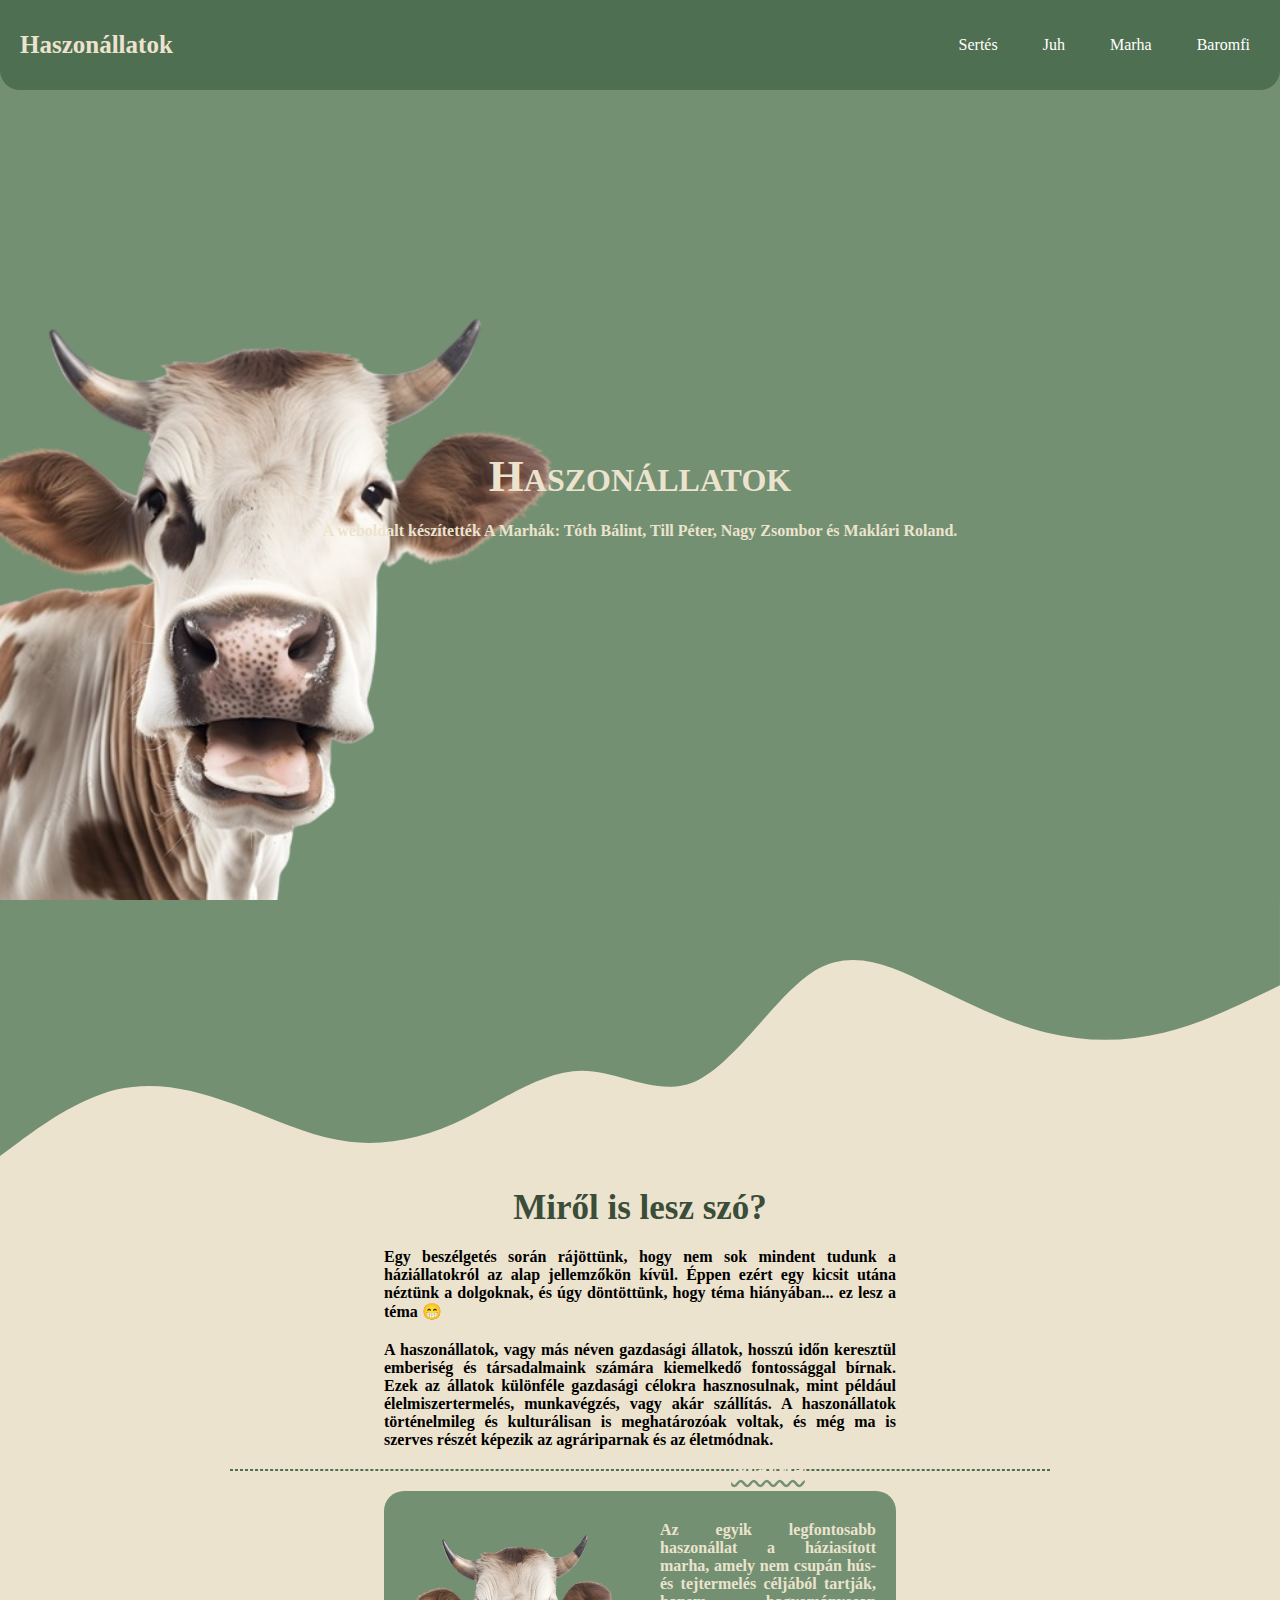
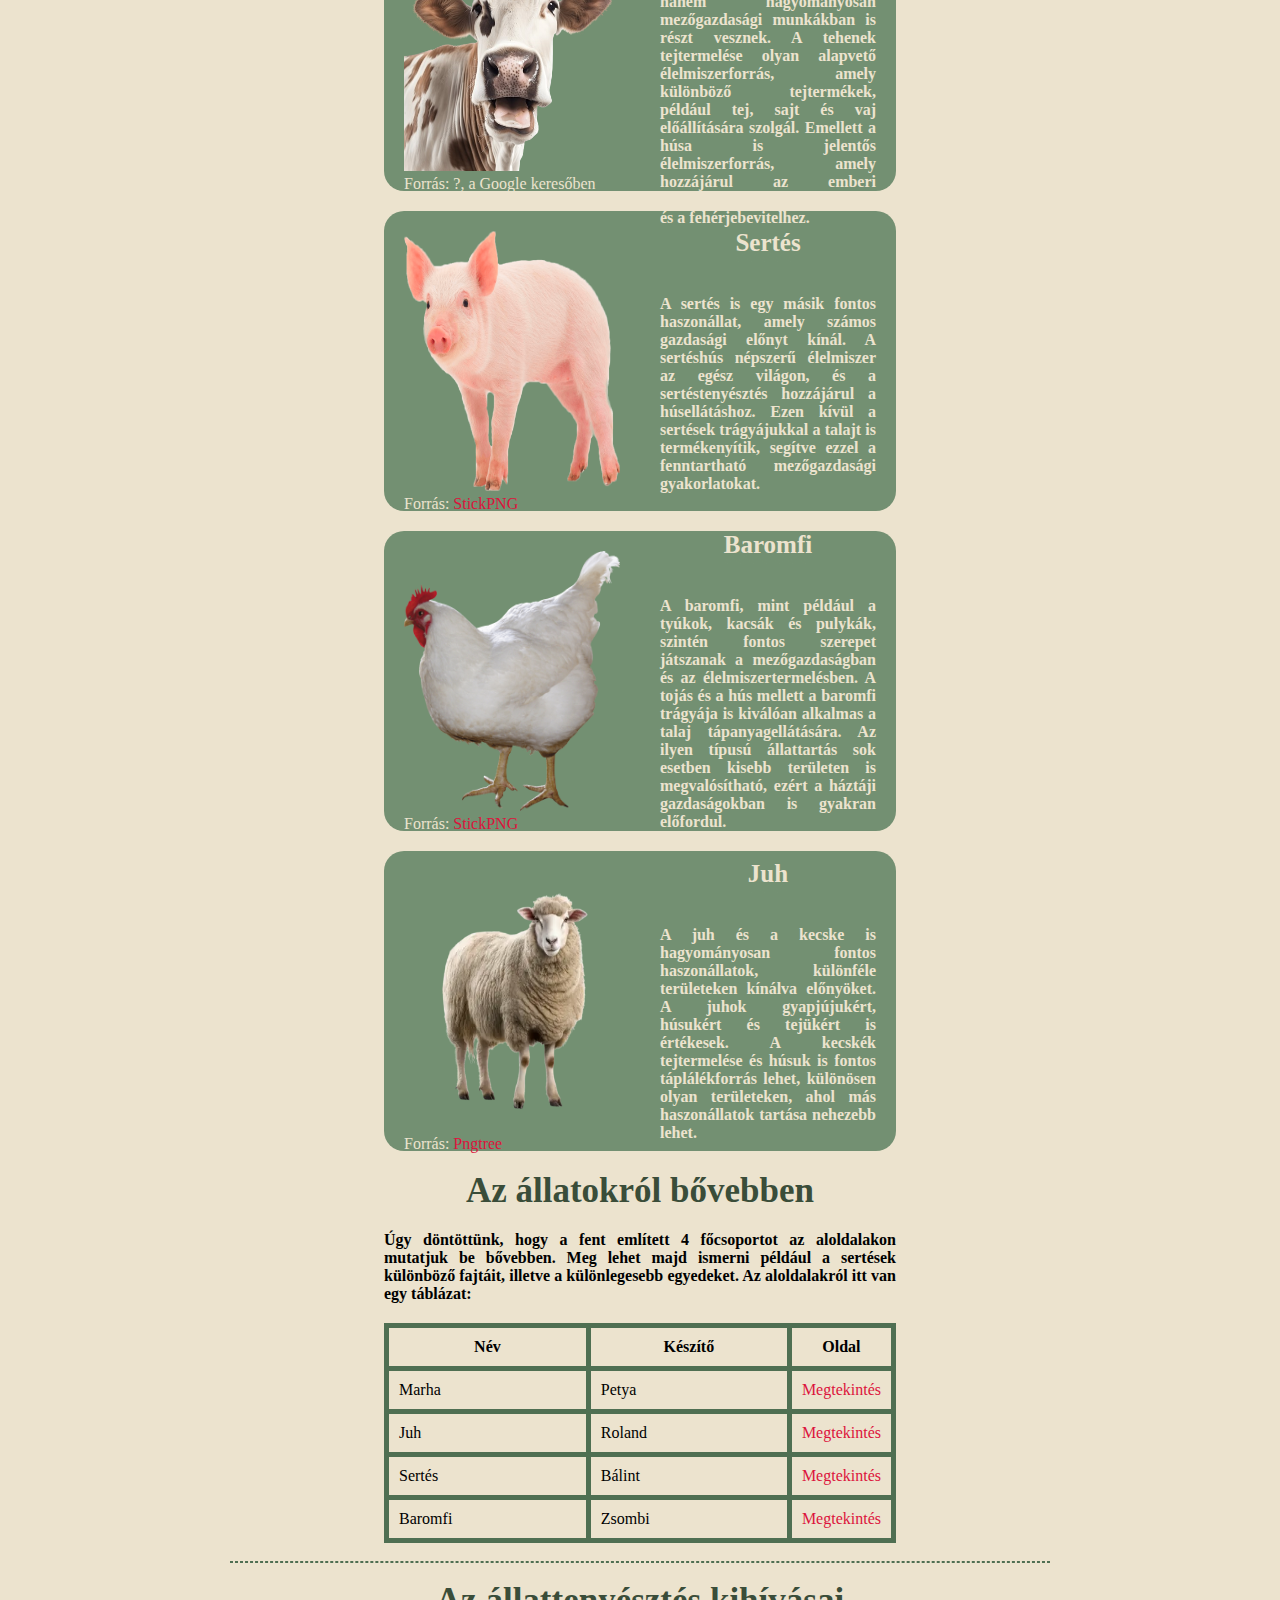
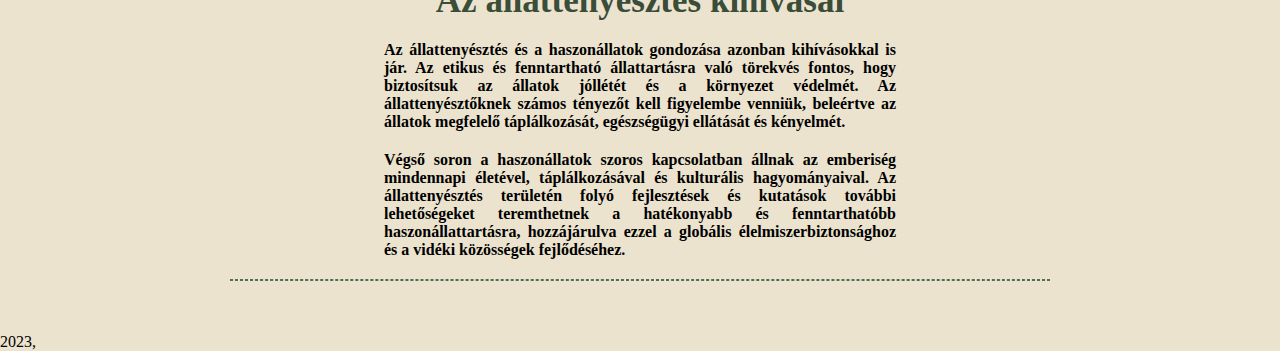
<file: index.html>
<!DOCTYPE html>
<html lang="hu">
<head>
    <meta charset="UTF-8">
    <meta name="viewport" content="width=device-width, initial-scale=1.0">
    <title>Haszonállatok</title>
    <link rel="stylesheet" href="./style.css">
    <meta name="author" content="A Marhák (9.A)">
</head>
<body>
    <nav>
        <a href="./index.html" class="nav-title">Haszonállatok</a>
        <ul class="nav-links">
            <li><a class="nav-link" href="./balint.html">Sertés</a></li>
            <li><a class="nav-link" href="./roli.html">Juh</a></li>
            <li><a class="nav-link" href="./peti.html">Marha</a></li>
            <li><a class="nav-link" href="./zsombi.html">Baromfi</a></li>
        </ul>
    </nav>
    <header>
        <h1 id="header-cim">Haszonállatok</h1>
        <p id="header-leiras">A weboldalt készítették A Marhák: Tóth Bálint, Till Péter, Nagy Zsombor és Maklári Roland.</p>
    </header>
    <svg xmlns="http://www.w3.org/2000/svg" viewBox="0 0 1440 320">
        <path fill="#739072" fill-opacity="1" d="M0,288L21.8,272C43.6,256,87,224,131,213.3C174.5,203,218,213,262,229.3C305.5,245,349,267,393,272C436.4,277,480,267,524,245.3C567.3,224,611,192,655,192C698.2,192,742,224,785,202.7C829.1,181,873,107,916,80C960,53,1004,75,1047,96C1090.9,117,1135,139,1178,149.3C1221.8,160,1265,160,1309,149.3C1352.7,139,1396,117,1418,106.7L1440,96L1440,0L1418.2,0C1396.4,0,1353,0,1309,0C1265.5,0,1222,0,1178,0C1134.5,0,1091,0,1047,0C1003.6,0,960,0,916,0C872.7,0,829,0,785,0C741.8,0,698,0,655,0C610.9,0,567,0,524,0C480,0,436,0,393,0C349.1,0,305,0,262,0C218.2,0,175,0,131,0C87.3,0,44,0,22,0L0,0Z"></path>
    </svg>
    <main>
        <!--ToDo: sortörés, vonal, felsorolás, táblázat, külső oldalra mutató link, néhány formázó tag-->
        <!--ToDo: 
legyen a HTML oldalon minimum 1 kép alt és title adatokkal, de maximum 3 
kép, valamint képaláírásban szerepeljen a hely, ahonnan szedték a képet 
(sajátként készített kép esetén pedig az, hogy „Saját kép”). Képet lehetőleg 
ingyenes oldalról töltsenek le, pl. pixabay.
-->
        <section>
            <h2>Miről is lesz szó?</h2>
            <p>Egy beszélgetés során rájöttünk, hogy nem sok mindent tudunk a háziállatokról az alap jellemzőkön kívül. Éppen ezért egy kicsit utána néztünk a dolgoknak, és úgy döntöttünk, hogy téma hiányában... ez lesz a téma 😁</p>
            <p>A haszonállatok, vagy más néven gazdasági állatok, hosszú időn keresztül emberiség és társadalmaink számára kiemelkedő fontossággal bírnak. Ezek az állatok különféle gazdasági célokra hasznosulnak, mint például élelmiszertermelés, munkavégzés, vagy akár szállítás. A haszonállatok történelmileg és kulturálisan is meghatározóak voltak, és még ma is szerves részét képezik az agráriparnak és az életmódnak.</p>
            <hr>
            <div class="kartya">
                <figure class="kartyakep">
                    <img class="kartyakep" style="width: 100%;" src="./tehen.png" alt="Tehén kép" title="Tehén kép">
                    <figcaption>Forrás: ?, a Google keresőben megmaradt</figcaption>
                </figure>
                <div class="kartyaszoveg">
                  <h3>Marha</h3>
                  <br>
                  <p>Az egyik legfontosabb haszonállat a háziasított marha, amely nem csupán hús- és tejtermelés céljából tartják, hanem hagyományosan mezőgazdasági munkákban is részt vesznek. A tehenek tejtermelése olyan alapvető élelmiszerforrás, amely különböző tejtermékek, például tej, sajt és vaj előállítására szolgál. Emellett a húsa is jelentős élelmiszerforrás, amely hozzájárul az emberi táplálkozás változatosságához és a fehérjebevitelhez.</p>
                </div>
            </div>
            <div class="kartya">
                <figure class="kartyakep">
                    <img class="kartyakep" style="width: 100%;" src="./kepek/malac.png" alt="Malac kép" title="Malac kép">
                    <figcaption>Forrás: <a href="https://assets.stickpng.com/images/580b57fbd9996e24bc43bc9b.png">StickPNG</a></figcaption>
                </figure>
                <div class="kartyaszoveg">
                  <h3>Sertés</h3>
                  <br>
                  <p>A sertés is egy másik fontos haszonállat, amely számos gazdasági előnyt kínál. A sertéshús népszerű élelmiszer az egész világon, és a sertéstenyésztés hozzájárul a húsellátáshoz. Ezen kívül a sertések trágyájukkal a talajt is termékenyítik, segítve ezzel a fenntartható mezőgazdasági gyakorlatokat.</p>
                </div>
            </div>
            <div class="kartya">
                <figure class="kartyakep">
                    <img class="kartyakep" style="width: 100%;" src="./kepek/tyuk.png" alt="Tyúk kép" title="Tyúk kép">
                    <figcaption>Forrás: <a href="https://assets.stickpng.com/images/580b57fbd9996e24bc43bba8.png">StickPNG</a></figcaption>
                </figure>
                <div class="kartyaszoveg">
                  <h3>Baromfi</h3>
                  <br>
                  <p>A baromfi, mint például a tyúkok, kacsák és pulykák, szintén fontos szerepet játszanak a mezőgazdaságban és az élelmiszertermelésben. A tojás és a hús mellett a baromfi trágyája is kiválóan alkalmas a talaj tápanyagellátására. Az ilyen típusú állattartás sok esetben kisebb területen is megvalósítható, ezért a háztáji gazdaságokban is gyakran előfordul.</p>
                </div>
            </div>
            <div class="kartya">
                <figure class="kartyakep">
                    <img class="kartyakep" style="width: 100%;" src="./kepek/bari.png" alt="Bárány kép" title="Bárány kép">
                    <figcaption>Forrás: <a href="https://png.pngtree.com/png-clipart/20230528/ourmid/pngtree-sheep-isolated-on-transparent-background-png-image_7110061.png">Pngtree</a></figcaption>
                </figure>
                
                <div class="kartyaszoveg">
                  <h3>Juh</h3>
                  <br>
                  <p>A juh és a kecske is hagyományosan fontos haszonállatok, különféle területeken kínálva előnyöket. A juhok gyapjújukért, húsukért és tejükért is értékesek. A kecskék tejtermelése és húsuk is fontos táplálékforrás lehet, különösen olyan területeken, ahol más haszonállatok tartása nehezebb lehet.</p>
                </div>
            </div>
            <section>
                <h2>Az állatokról bővebben</h2>
                <p>Úgy döntöttünk, hogy a fent említett 4 főcsoportot az aloldalakon mutatjuk be bővebben. Meg lehet majd ismerni például a sertések különböző fajtáit, illetve a különlegesebb egyedeket. Az aloldalakról itt van egy táblázat:</p>
                <table>
                    <thead>
                        <tr>
                            <th>Név</th>
                            <th>Készítő</th>
                            <th>Oldal</th>
                        </tr>
                    </thead>
                    <tbody>
                        <tr>
                            <td>Marha</td>
                            <td>Petya</td>
                            <td><a href="./peti.html" target="_blank">Megtekintés</a></td>
                        </tr>
                        <tr>
                            <td>Juh</td>
                            <td>Roland</td>
                            <td><a href="./roli.html" target="_blank">Megtekintés</a></td>
                        </tr>
                        <tr>
                            <td>Sertés</td>
                            <td>Bálint</td>
                            <td><a href="./balint.html" target="_blank">Megtekintés</a></td>
                        </tr>
                        <tr>
                            <td>Baromfi</td>
                            <td>Zsombi</td>
                            <td><a href="./zsombi.html" target="_blank">Megtekintés</a></td>
                        </tr>
                    </tbody>
                </table>
            </section>
            <br><hr><br>
            <section>
                <h2>Az állattenyésztés kihívásai</h2>
                <p>Az állattenyésztés és a haszonállatok gondozása azonban kihívásokkal is jár. Az etikus és fenntartható állattartásra való törekvés fontos, hogy biztosítsuk az állatok jóllétét és a környezet védelmét. Az állattenyésztőknek számos tényezőt kell figyelembe venniük, beleértve az állatok megfelelő táplálkozását, egészségügyi ellátását és kényelmét.</p>
                <p>Végső soron a haszonállatok szoros kapcsolatban állnak az emberiség mindennapi életével, táplálkozásával és kulturális hagyományaival. Az állattenyésztés területén folyó fejlesztések és kutatások további lehetőségeket teremthetnek a hatékonyabb és fenntarthatóbb haszonállattartásra, hozzájárulva ezzel a globális élelmiszerbiztonsághoz és a vidéki közösségek fejlődéséhez.</p>
            </section>
            <p></p>
            <hr>
        </section>
        <section>
            <h1>Hello</h1>
        </section>
        <section>

        </section>
    </main>
    <footer>2023, </footer>
</body>
</html>
</file>
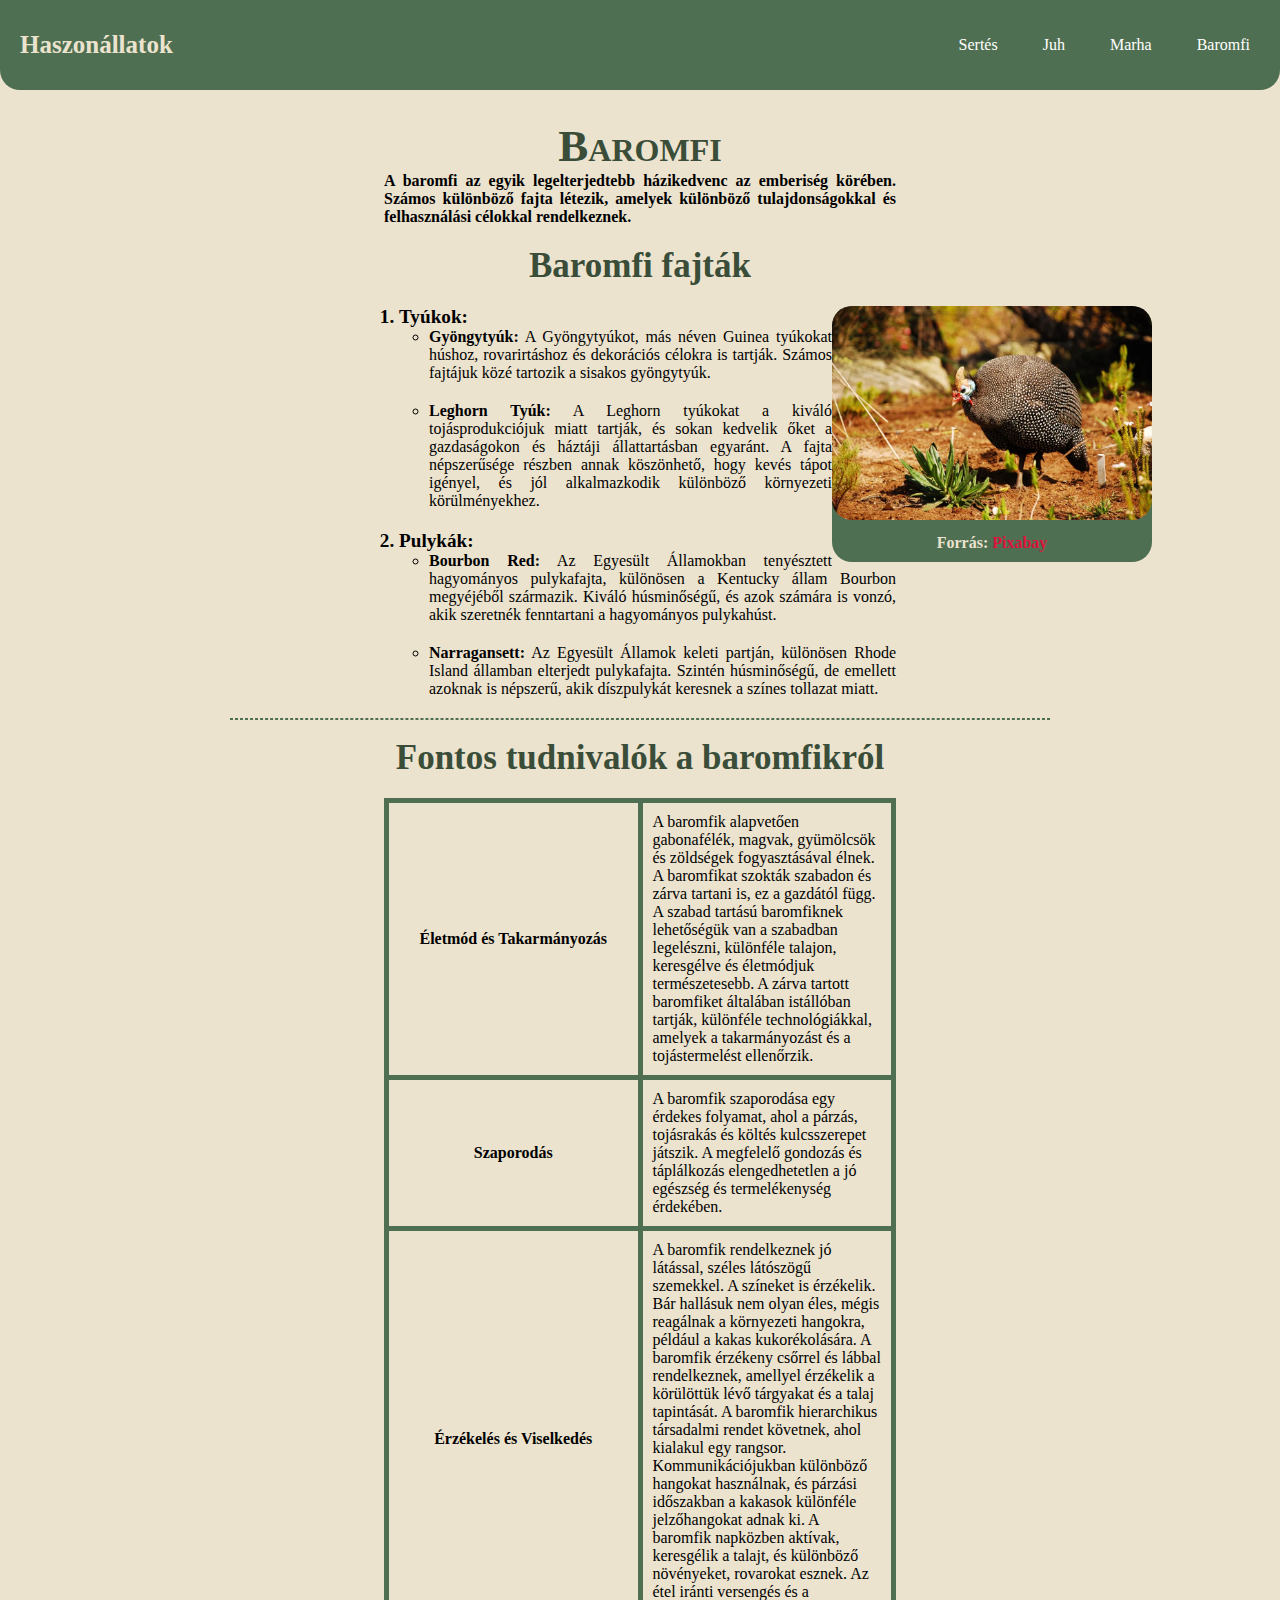
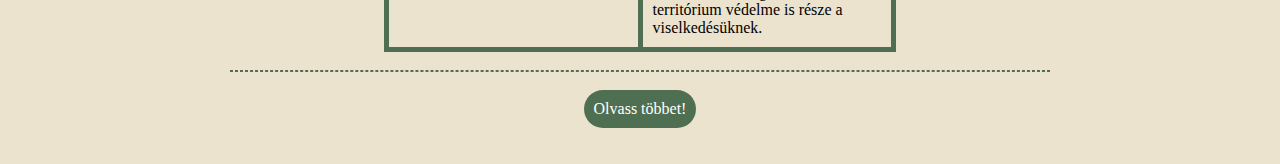
<file: zsombi.html>
<!DOCTYPE html>
<html lang="hu">
<head>
    <meta charset="UTF-8">
    <meta name="viewport" content="width=device-width, initial-scale=1.0">
    <title>Baromfi | Nagy Zsombor</title>
    <link rel="stylesheet" href="./style.css">
    <meta name="author" content="Nagy Zsombor 9.A">
</head>
<body>
    <nav>
        <a href="./index.html" class="nav-title">Haszonállatok</a>
        <ul class="nav-links">
            <li><a class="nav-link" href="./balint.html">Sertés</a></li>
            <li><a class="nav-link" href="./roli.html">Juh</a></li>
            <li><a class="nav-link" href="./peti.html">Marha</a></li>
            <li><a class="nav-link" href="./zsombi.html">Baromfi</a></li>
        </ul>
    </nav>
    <main class="content">
        
        <h1>Baromfi</h1>

        <p>A baromfi az egyik legelterjedtebb házikedvenc az emberiség körében. Számos különböző fajta létezik, amelyek
            különböző tulajdonságokkal és felhasználási célokkal rendelkeznek.</p>
        <h2>Baromfi fajták</h2>
        <figure class="kep">
            <img src="./kepek/guineafowl.webp" alt="Guinea tyúk" title="Guinea tyúk">
            <figcaption>Forrás: <a href="https://pixabay.com/photos/guineafowl-animal-birds-wildlife-1204305/">Pixabay</a></figcaption>
        </figure>
        <ol>
            <li>Tyúkok:
                <ul>
                    <li><b>Gyöngytyúk:</b> A Gyöngytyúkot, más néven Guinea tyúkokat húshoz, rovarirtáshoz és dekorációs célokra is tartják.
                        Számos fajtájuk közé tartozik a sisakos gyöngytyúk.</li>
                    </p> 
                    
                    
                            <li><b>Leghorn Tyúk:</b> A Leghorn tyúkokat a kiváló tojásprodukciójuk miatt tartják, és sokan
                        kedvelik őket a gazdaságokon és háztáji állattartásban egyaránt. A fajta népszerűsége részben
                        annak köszönhető, hogy kevés tápot igényel, és jól alkalmazkodik különböző környezeti
                        körülményekhez. </p>
                    </li>
                </ul>
            </li>
            <li>Pulykák:
                <ul>
                    <li><b>Bourbon Red:</b> Az Egyesült Államokban tenyésztett hagyományos pulykafajta, különösen a
                        Kentucky állam Bourbon megyéjéből származik. Kiváló húsminőségű, és azok számára is vonzó, akik
                        szeretnék fenntartani a hagyományos pulykahúst.</li>
                    <p>
                        <li><b>Narragansett:</b> Az Egyesült Államok keleti partján, különösen Rhode Island államban
                            elterjedt pulykafajta. Szintén húsminőségű, de emellett azoknak is népszerű, akik
                            díszpulykát keresnek a színes tollazat miatt.</li>
                    </p>
                </ul>
            </li>
        </ol>
        <hr><br>
        <h2>Fontos tudnivalók a baromfikról</h2>
        <table>
            <tr>
                <th>Életmód és Takarmányozás</th>
                <td>A baromfik alapvetően gabonafélék, magvak, gyümölcsök és zöldségek fogyasztásával
            élnek. A baromfikat szokták szabadon és zárva tartani is, ez a gazdától függ. A szabad tartású baromfiknek
            lehetőségük van a szabadban legelészni, különféle talajon, keresgélve és életmódjuk természetesebb. A zárva
            tartott baromfiket általában istállóban tartják, különféle technológiákkal, amelyek a takarmányozást és a
            tojástermelést ellenőrzik.</td>
            </tr>
            <tr>
                <th>Szaporodás</th>
                <td>A baromfik szaporodása egy érdekes folyamat, ahol a párzás, tojásrakás és költés kulcsszerepet játszik. A megfelelő gondozás és táplálkozás elengedhetetlen a jó egészség és termelékenység érdekében.</td>
            </tr>
            <tr>
                <th>Érzékelés és Viselkedés</th>
                <td>A baromfik rendelkeznek jó látással, széles látószögű szemekkel. A színeket is érzékelik. Bár hallásuk nem olyan éles, mégis reagálnak a környezeti hangokra, például a kakas kukorékolására. A baromfik érzékeny csőrrel és lábbal rendelkeznek, amellyel érzékelik a körülöttük lévő tárgyakat és a talaj tapintását. A baromfik hierarchikus társadalmi rendet követnek, ahol kialakul egy rangsor. Kommunikációjukban különböző hangokat használnak, és párzási időszakban a kakasok különféle jelzőhangokat adnak ki. A baromfik napközben aktívak, keresgélik a talajt, és különböző növényeket, rovarokat esznek. Az étel iránti versengés és a territórium védelme is része a viselkedésüknek.</td>
            </tr>
        </table><br>
        <hr><br>
        <a href="https://hu.wikipedia.org/wiki/Baromfi" target="_blank" class="gomb">Olvass többet!</a>
        <br><br>
    </main>
</body>
</html>
</file>
<file: style.css>
* {
    margin: 0;
    padding: 0;
    box-sizing: border-box;
}

:root {
    --bg-color: #ECE3CE;
    --text-color: #3A4D39;
    --green: #739072;
    --darker-green: #4F6F52;
    --margin: 20px;
    --radius: 20px;
}

body {
    background-color: var(--bg-color);
}

a {text-decoration: none; color:crimson}

/* Szövegek */
h1 {
    color: var(--bg-color);
    font-weight: bold;
    font-variant: small-caps;
    font-size: 45px;
}

h2 {
    color: var(--text-color);
    font-weight: bold;
    font-size: 35px;
    text-align: center;
    margin-bottom: var(--margin);

}

h3 {
    margin: auto;
    text-align: center;
    font-size: 25px;
    text-decoration: wavy underline;
    text-decoration-color: var(--green);
    margin-bottom: var(--margin);
}

ol {
    margin-bottom: var(--margin);
}

p, ol, .nagyul {
    margin: auto;
    text-align: justify;
    width: 50%;
    margin-bottom: var(--margin);
    font-weight: bold;
}

ol {
    font-weight: normal;
}

ol > li {
    font-size: larger;
    font-weight: bold;
}

ul, li {
    font-size:medium;
    margin-left: 15px;
    font-weight: normal;
}

nav {
    width: 100%;
    background-color: var(--darker-green);
    color: var(--bg-color);
    position: fixed;
    top: 0;
    display: flex;
    align-items: center;
    padding-left: 20px;
    padding-right: 20px;
    height: 90px;
    border-radius: 0 0 var(--radius) var(--radius);
}

.nav-title {
    width: 100%;
    font-weight: bold;
    font-size: 25px;
    text-decoration: none;
    color: var(--bg-color);
}

.nav-links {
    list-style: none;
    justify-self: flex-end;
    display: flex;
    /* space evenly */
    justify-content:right;
    gap: 10px;
    width: 50%;
    border-radius: var(--radius);
}

.nav-link {
    text-decoration: none;
    padding: 10px;
    color: white;
}

.nav-link:hover {
    background-color: var(--green);
    border-radius: 5px;
}

header {
    padding: 50vh 0;
    text-align: center;
    background-image: url("./tehen.png");
    background-repeat: no-repeat;
    /* image is half outside of the screen so only the cows head is shown */
    background-position: -10% 100%;
    background-size: 50%;

    height: 100vh;
    background-color: var(--green);
}

#header-cim {
    margin-bottom: 20px;
}

#header-leiras {
    margin: auto;
    width: 50%;
    text-align: center;
    color: var(--bg-color);
}

main {
    margin-left: 10%;
    margin-right: 10%;
}

.content {
    margin-top: 120px;
}
.content h1 {
    color: var(--text-color);
    text-align: center;
}

table, th, td {
    border: 5px solid var(--darker-green);
    border-collapse: collapse;
    margin: auto;
    width: 50%;
    padding: 10px;


}

hr {
    border: 1px dashed var(--darker-green);
    width: 80%;
    margin: auto;
}
/* A kártya bal oldalán van a kép, a jobb oldalán a szöveg */
.kartya {
    margin: auto;
    display: flex;
    flex-direction: row;
    align-items: center;
    justify-content: center;
    width: 50%;
    height: 300px;
    padding: 20px;
    border-radius: var(--radius);
    background-color: var(--green);
    color: var(--bg-color);
    margin-top: var(--margin);
    margin-bottom: var(--margin);
}
.kartya:hover {
    background-color:antiquewhite;
    color: var(--text-color);
    border: 5px solid var(--text-color);
    cursor: pointer;
}
figure.kartyakep {
    margin: 0;
    width: 50%;
    height: 100%;
    margin-right: 20px;
}
.kartyakep {
    width: 50%;
    height: 100%;
    margin-right: 20px;
}
.kartyaszoveg {
    width: 50%;
    margin-left: 20px;
}
.kartyaszoveg p {
    margin: 0;
    text-align: justify;
    width: 100%;

}

.kep {
    border-radius: var(--radius);
    background-color: var(--darker-green);
    width:320px;
    height: auto;
    display: block;
    float: right;
}

.kep img {
    border-radius: var(--radius);
    width: 100%;
    height: auto;
}

.kep figcaption {
    text-align: center;
    color: var(--bg-color);
    font-weight: bold;
    padding: 10px;
}

.gomb {
    display: block;
    margin: auto;
    background-color: var(--darker-green);
    color: white;
    padding: 10px;
    width: fit-content;
    border-radius: var(--radius);

}

.gomb:hover {
    background-color:antiquewhite;
    color: var(--text-color);
    border: 5px solid var(--text-color);
}
/*.kartya {
    margin: auto;
    display: flex;
    flex-direction: column;
    align-items: center;
    justify-content: center;
    width: 30%;
    padding: 20px;
    border-radius: var(--radius);
    background-color: var(--green);
    color: var(--bg-color);
}*/
</file>
